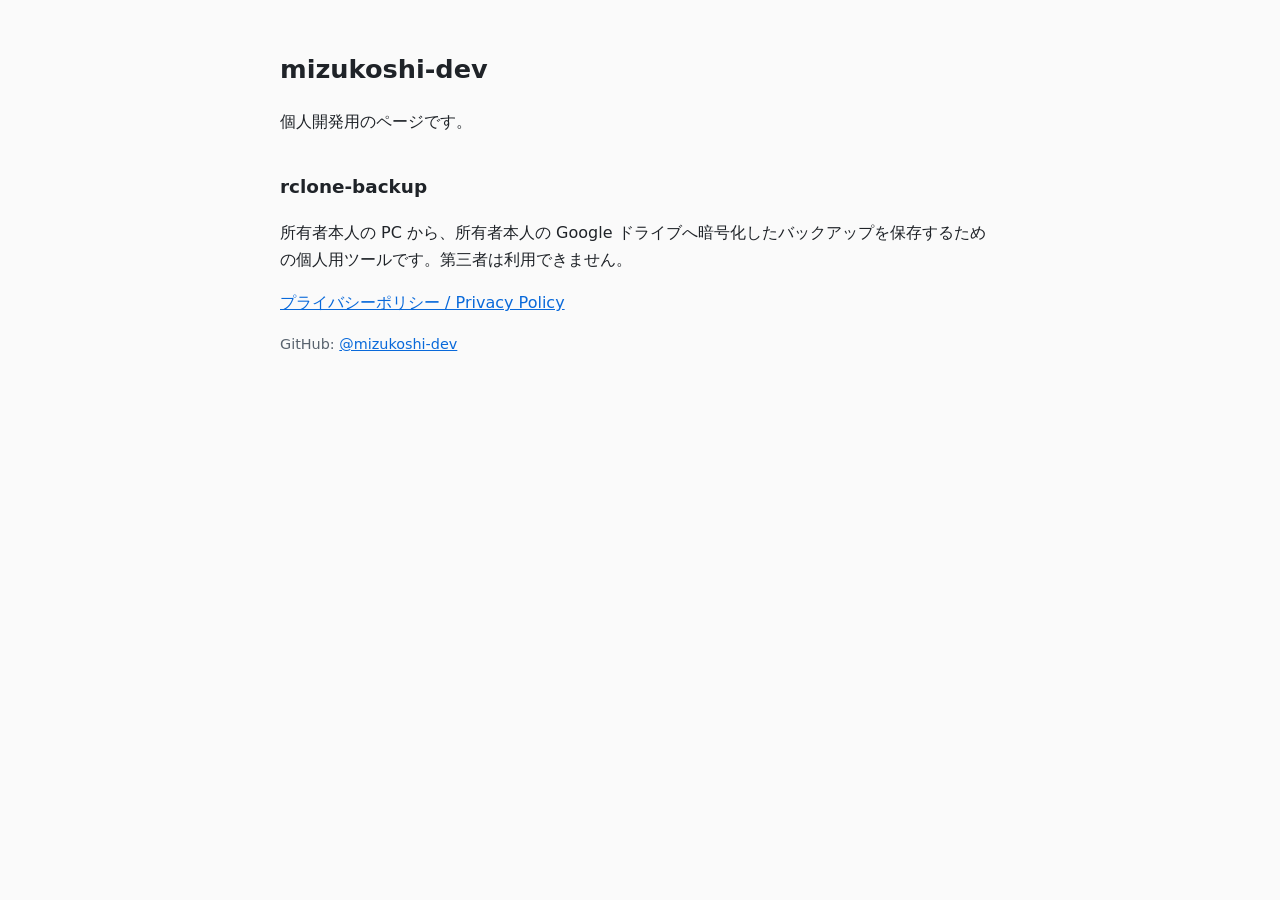
<file: index.html>
<!doctype html>
<html lang="ja">
<head>
<meta charset="utf-8"><meta name="viewport" content="width=device-width,initial-scale=1">
<meta name="robots" content="noindex">
<title>mizukoshi-dev</title>
<link rel="stylesheet" href="style.css">
</head>
<body><main>
<h1>mizukoshi-dev</h1>
<p>個人開発用のページです。</p>
<h2>rclone-backup</h2>
<p>所有者本人の PC から、所有者本人の Google ドライブへ暗号化したバックアップを保存するための個人用ツールです。第三者は利用できません。</p>
<p><a href="privacy.html">プライバシーポリシー / Privacy Policy</a></p>
<p class="muted">GitHub: <a href="https://github.com/mizukoshi-dev">@mizukoshi-dev</a></p>
</main></body>
</html>
</file>
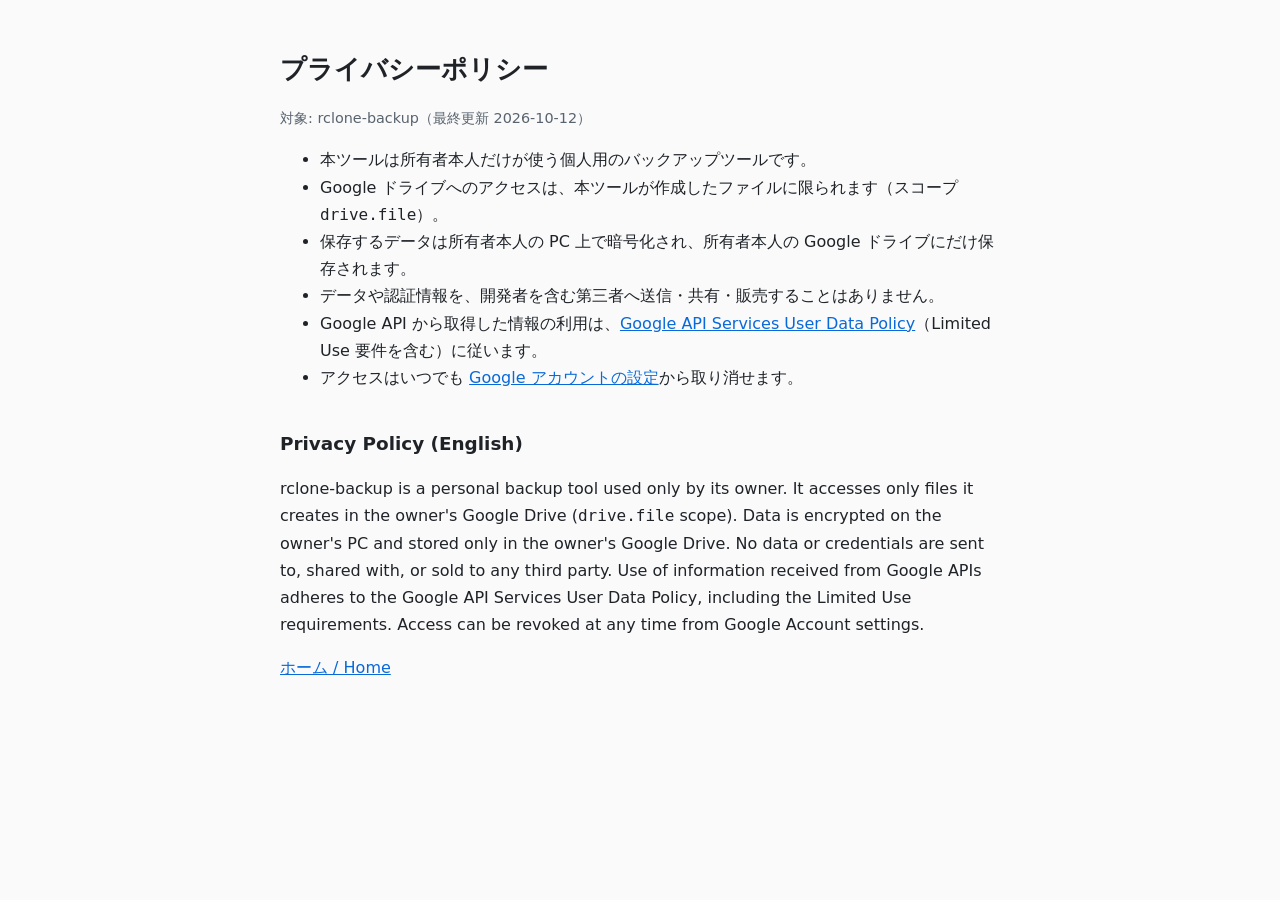
<file: privacy.html>
<!doctype html>
<html lang="ja">
<head>
<meta charset="utf-8"><meta name="viewport" content="width=device-width,initial-scale=1">
<meta name="robots" content="noindex">
<title>Privacy Policy</title>
<link rel="stylesheet" href="style.css">
</head>
<body><main>
<h1>プライバシーポリシー</h1>
<p class="muted">対象: rclone-backup（最終更新 2026-10-12）</p>
<ul>
<li>本ツールは所有者本人だけが使う個人用のバックアップツールです。</li>
<li>Google ドライブへのアクセスは、本ツールが作成したファイルに限られます（スコープ <code>drive.file</code>）。</li>
<li>保存するデータは所有者本人の PC 上で暗号化され、所有者本人の Google ドライブにだけ保存されます。</li>
<li>データや認証情報を、開発者を含む第三者へ送信・共有・販売することはありません。</li>
<li>Google API から取得した情報の利用は、<a href="https://developers.google.com/terms/api-services-user-data-policy">Google API Services User Data Policy</a>（Limited Use 要件を含む）に従います。</li>
<li>アクセスはいつでも <a href="https://myaccount.google.com/permissions">Google アカウントの設定</a>から取り消せます。</li>
</ul>
<h2>Privacy Policy (English)</h2>
<p>rclone-backup is a personal backup tool used only by its owner. It accesses only files it creates in the owner's Google Drive (<code>drive.file</code> scope). Data is encrypted on the owner's PC and stored only in the owner's Google Drive. No data or credentials are sent to, shared with, or sold to any third party. Use of information received from Google APIs adheres to the Google API Services User Data Policy, including the Limited Use requirements. Access can be revoked at any time from Google Account settings.</p>
<p><a href="index.html">ホーム / Home</a></p>
</main></body>
</html>
</file>
<file: style.css>
:root{color-scheme:light dark;--bg:#fafafa;--fg:#1f2328;--muted:#59636e;--accent:#0969da}
@media (prefers-color-scheme:dark){:root{--bg:#0d1117;--fg:#e6edf3;--muted:#9198a1;--accent:#4493f8}}
body{margin:0;background:var(--bg);color:var(--fg);font:16px/1.7 system-ui,-apple-system,"Segoe UI","Hiragino Sans","Noto Sans JP",sans-serif}
main{max-width:720px;margin:0 auto;padding:48px 16px}
h1{font-size:1.6rem;margin:0 0 8px}h2{font-size:1.15rem;margin-top:2em}
.muted{color:var(--muted);font-size:.9rem}a{color:var(--accent)}
</file>
